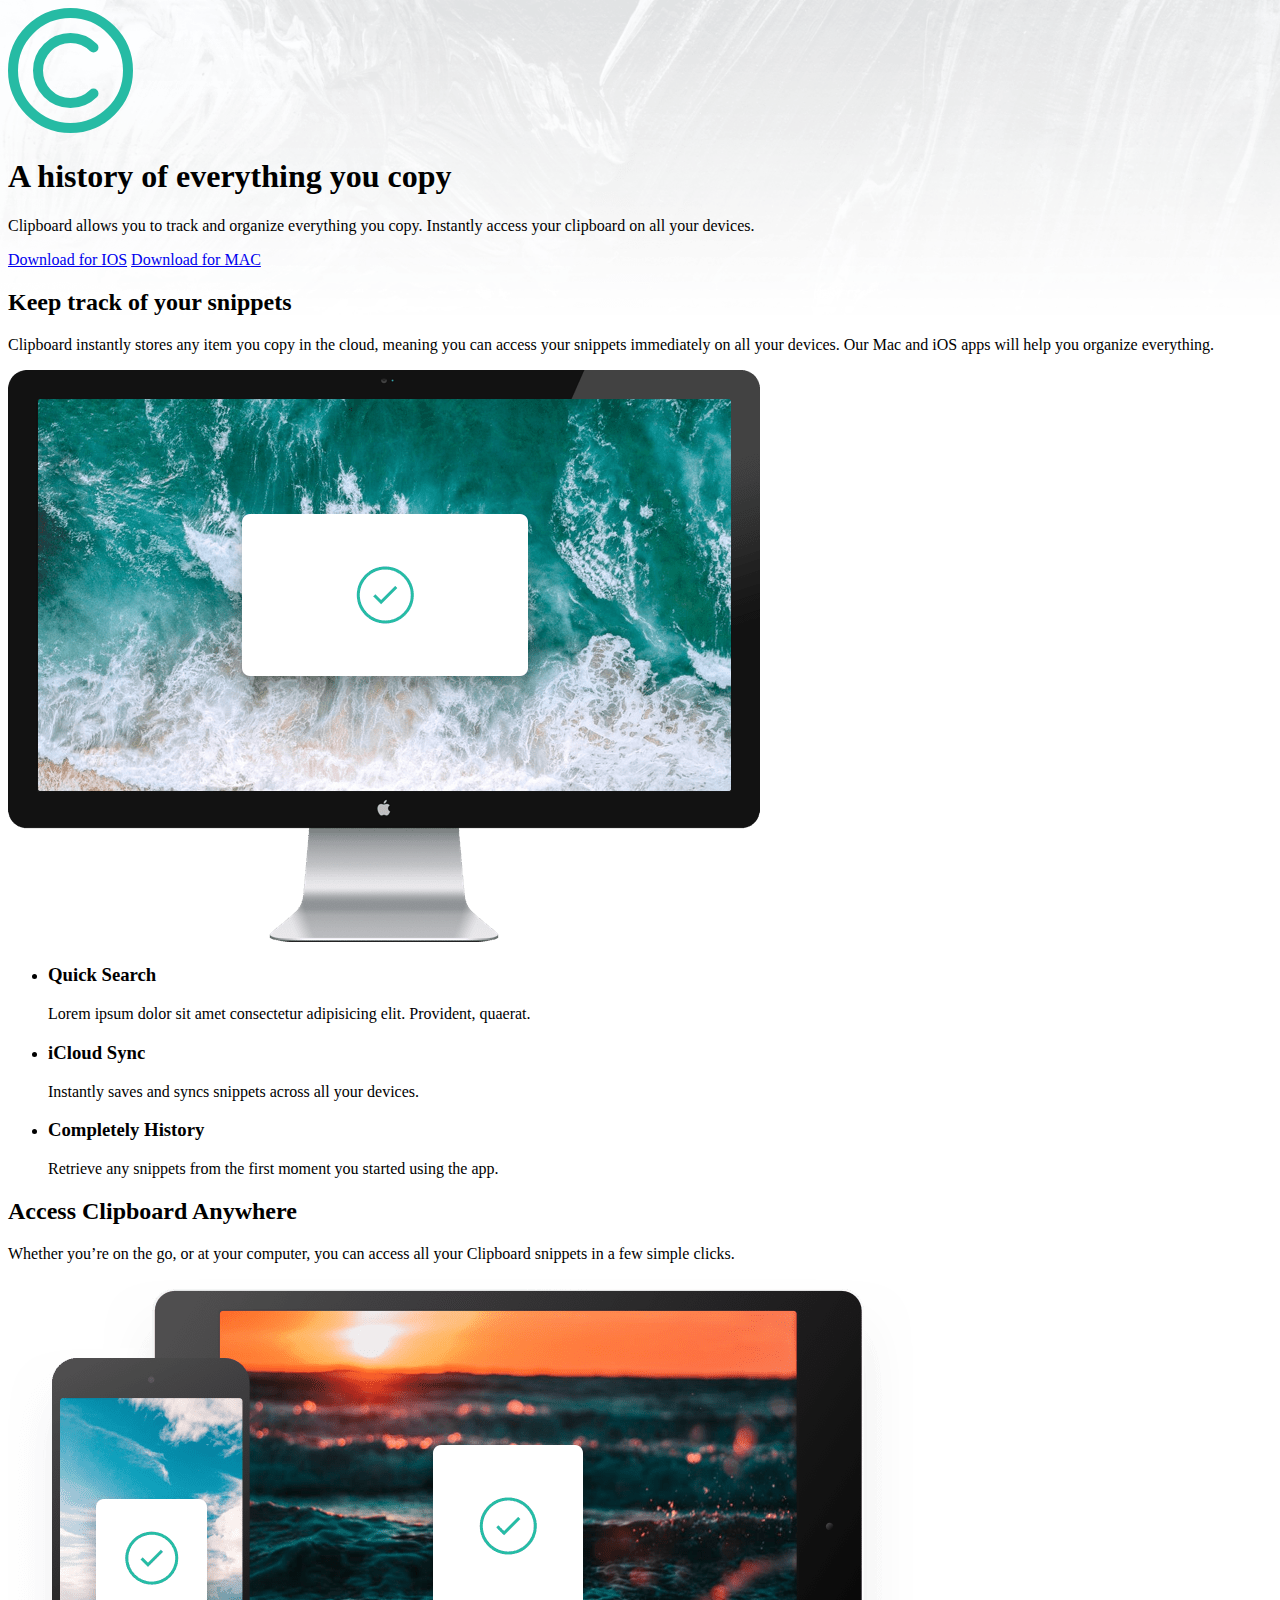
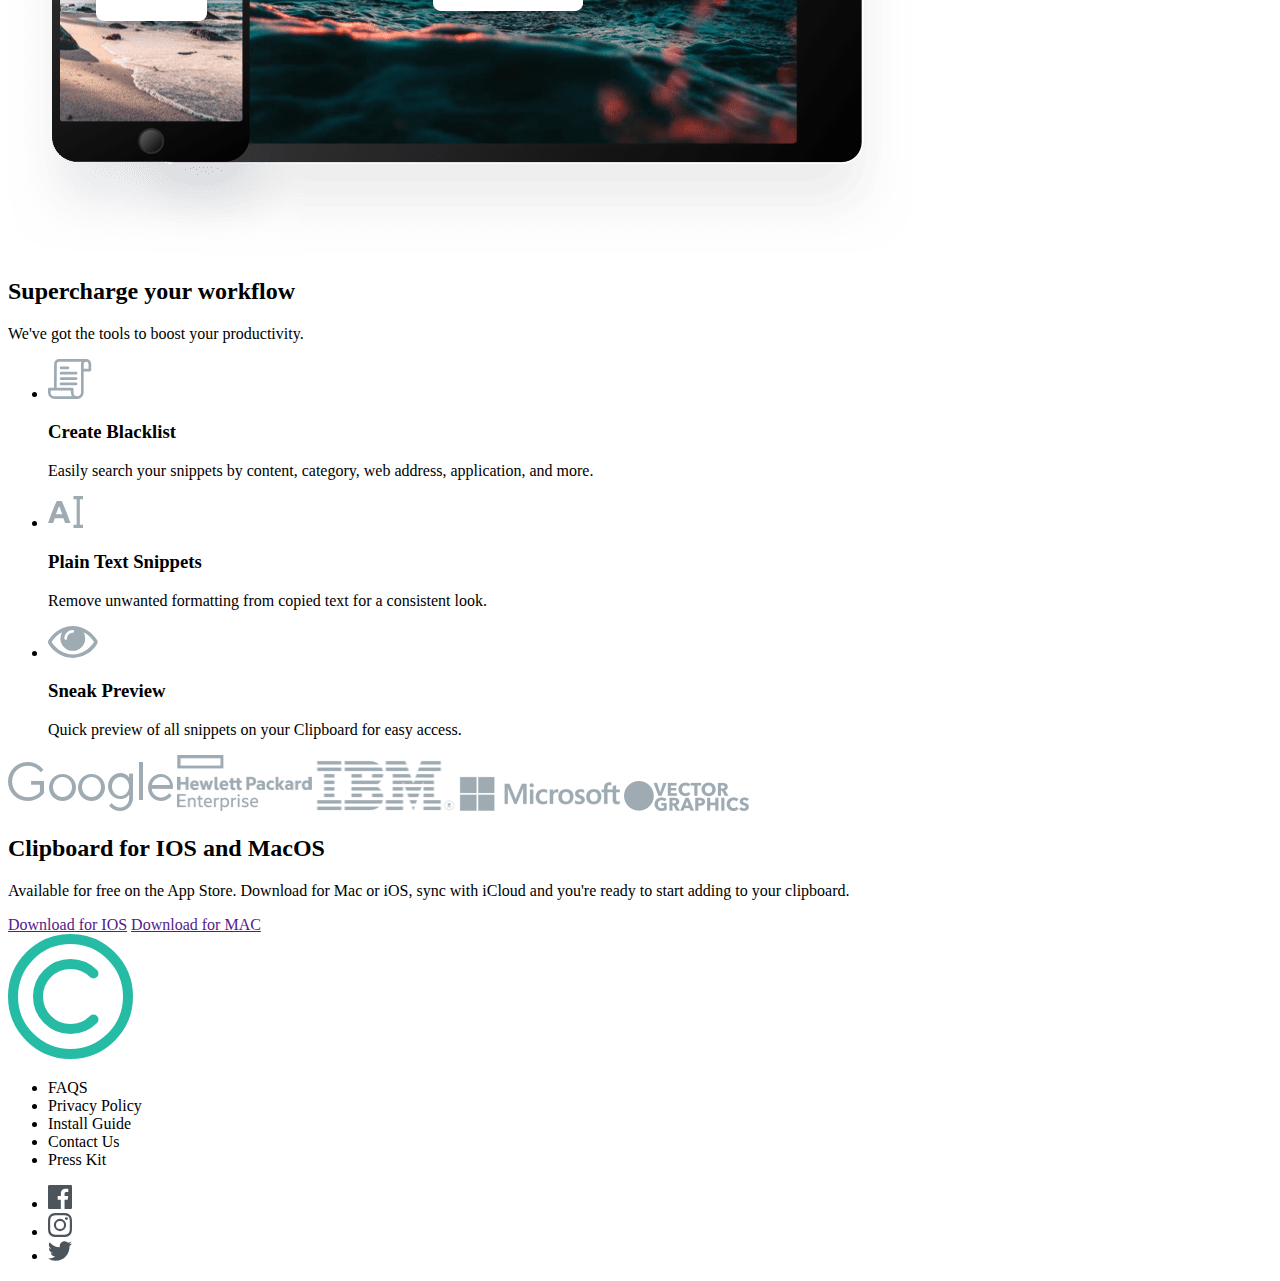
<file: src/index.html>
<!DOCTYPE html>
<html lang="en">
  <head>
    <meta charset="UTF-8" />

    <meta name="viewport" content="width=device-width, initial-scale=1.0" />
    <link rel="preconnect" href="https://fonts.googleapis.com" />
    <link rel="preconnect" href="https://fonts.gstatic.com" crossorigin />
    <link
      href="https://fonts.googleapis.com/css2?family=Bai+Jamjuree:wght@400;500;700&display=swap"
      rel="stylesheet"
    />
    <link rel="stylesheet" href="style.css" />
    <title>Clipboard Website</title>
  </head>
  <body>
    <header>
      <section class="hero-section">
        <!-- Hero Image -->
        <img
          src="./images/logo.svg"
          alt="Clipboard logo"
          class="mx-auto mt-8"
        />
        <!-- Hero Content -->
        <h1 class="max-w-4xl">A history of everything you copy</h1>
        <p class="max-w-3xl">
          Clipboard allows you to track and organize everything you copy.
          Instantly access your clipboard on all your devices.
        </p>
        <!-- Buttons -->
        <div
          class="mt-12 flex flex-col gap-6 md:flex-row md:items-center md:justify-center"
        >
          <a href="/" class="btn bg-prim">Download for IOS</a>
          <a href="/" class="btn bg-violet-500">Download for MAC</a>
        </div>
      </section>
    </header>
    <main>
      <section class="snippet-section space-y-16">
        <!-- Heading -->
        <div class="p-4">
          <h2>Keep track of your snippets</h2>
          <p class="text max-w-3xl text-xl leading-relaxed">
            Clipboard instantly stores any item you copy in the cloud, meaning
            you can access your snippets immediately on all your devices. Our
            Mac and iOS apps will help you organize everything.
          </p>
        </div>
        <!-- Body -->
        <div class="relative flex flex-col gap-8 p-4 md:flex-row">
          <!-- Image -->
          <div class="md:w-1/2">
            <img
              src="./images/image-computer.png"
              alt="computer"
              class="md:absolute md:right-[50%]"
            />
          </div>
          <!-- Content -->
          <div class="p-8 md:ml-32 md:w-1/2">
            <ul class="space-y-12">
              <li>
                <h3 class="md:text-left md:text-2xl">Quick Search</h3>
                <p class="text-xl md:text-left md:text-lg">
                  Lorem ipsum dolor sit amet consectetur adipisicing elit.
                  Provident, quaerat.
                </p>
              </li>
              <li>
                <h3 class="md:text-left md:text-2xl">iCloud Sync</h3>
                <p class="text-xl md:text-left md:text-lg">
                  Instantly saves and syncs snippets across all your devices.
                </p>
              </li>
              <li>
                <h3 class="md:text-left md:text-2xl">Completely History</h3>
                <p class="text-xl md:text-left md:text-lg">
                  Retrieve any snippets from the first moment you started using
                  the app.
                </p>
              </li>
            </ul>
          </div>
        </div>
      </section>

      <section class="feature-section">
        <div class="md:mt-28">
          <h2>Access Clipboard Anywhere</h2>
          <p class="max-w-3xl p-4 text-xl">
            Whether you’re on the go, or at your computer, you can access all
            your Clipboard snippets in a few simple clicks.
          </p>
        </div>
        <img
          src="./images/image-devices.png"
          alt="picture of devices"
          class="my-16 mx-auto"
        />
        <div class="">
          <h2>Supercharge your workflow</h2>
          <p class="text-lg">We've got the tools to boost your productivity.</p>
        </div>
        <div class="my-12">
          <ul
            class="flex flex-col items-center justify-center gap-8 px-12 md:flex-row"
          >
            <li>
              <img
                src="./images/icon-blacklist.svg"
                alt=""
                class="mx-auto my-8"
              />
              <h3>Create Blacklist</h3>
              <p class="text-base">
                Easily search your snippets by content, category, web address,
                application, and more.
              </p>
            </li>
            <li>
              <img src="./images/icon-text.svg" alt="" class="mx-auto my-8" />
              <h3>Plain Text Snippets</h3>
              <p class="text-base">
                Remove unwanted formatting from copied text for a consistent
                look.
              </p>
            </li>
            <li>
              <img
                src="./images/icon-preview.svg"
                alt=""
                class="mx-auto my-8"
              />
              <h3>Sneak Preview</h3>
              <p class="text-base">
                Quick preview of all snippets on your Clipboard for easy access.
              </p>
            </li>
          </ul>
        </div>
      </section>

      <section class="customer-section">
        <div class="grid place-items-center gap-12 md:grid-cols-5 md:gap-8">
          <img src="./images/logo-google.png" alt="" />
          <img src="./images/logo-hp.png" alt="" />
          <img src="./images/logo-ibm.png" alt="" />
          <img src="./images/logo-microsoft.png" alt="" />
          <img src="./images/logo-vector-graphics.png" alt="" />
        </div>
      </section>

      <section class="cta-section">
        <div class="p-4">
          <h2>Clipboard for IOS and MacOS</h2>
          <p class="max-w-3xl text-xl">
            Available for free on the App Store. Download for Mac or iOS, sync
            with iCloud and you're ready to start adding to your clipboard.
          </p>
        </div>
        <div
          class="my-8 flex flex-col gap-6 md:flex-row md:items-center md:justify-center"
        >
          <a href="" class="btn bg-prim">Download for IOS</a>
          <a href="" class="btn bg-violet-500">Download for MAC</a>
        </div>
      </section>
    </main>
    <footer>
      <section class="my-16 mx-auto mb-0 max-w-7xl bg-gray-100 p-8">
        <div
          class="flex flex-col items-center justify-between gap-16 md:flex-row"
        >
          <!-- Footer logo -->
          <img src="./images/logo.svg" alt="" class="w-16" />
          <!-- Footer Links -->
          <ul
            class="grid grid-cols-1 place-items-center gap-4 gap-x-8 text-lg text-gray-500 md:grid-cols-3 md:place-items-start"
          >
            <li class="hover:text-prim">FAQS</li>
            <li class="hover:text-prim">Privacy Policy</li>
            <li class="hover:text-prim">Install Guide</li>
            <li class="hover:text-prim">Contact Us</li>
            <li class="hover:text-prim">Press Kit</li>
          </ul>
          <ul class="flex gap-8">
            <li><img src="./images/icon-facebook.svg" alt="" /></li>
            <li><img src="./images/icon-instagram.svg" alt="" /></li>
            <li><img src="./images/icon-twitter.svg" alt="" /></li>
          </ul>
        </div>
      </section>
    </footer>
  </body>
</html>
</file>
<file: src/style.css>
@tailwind base;
@tailwind components;
@tailwind utilities;

@layer base {
  h1 {
    @apply my-12 mx-auto text-center font-body text-4xl font-bold text-slate-700 md:text-5xl;
  }

  h2 {
    @apply my-8 mx-auto text-center font-body text-4xl font-bold text-slate-700 md:text-5xl;
  }
  h3 {
    @apply my-4 mx-auto text-center font-body text-2xl font-medium text-slate-700 md:text-3xl;
  }

  p {
    @apply mx-auto text-center font-body text-2xl text-slate-400;
  }
}

[class*='-section'] {
  @apply my-16 mx-auto max-w-7xl p-8;
}

.btn {
  @apply rounded-full px-8 py-4 text-center text-lg text-white duration-200 hover:opacity-80;
}

body {
  background-image: url('./images/bg-header-desktop.png');
  background-repeat: no-repeat;
  background-size: contain;
}

@media (max-width: 480px) {
  body {
    background-image: url('./images/bg-header-mobile.png');
  }
}
</file>
